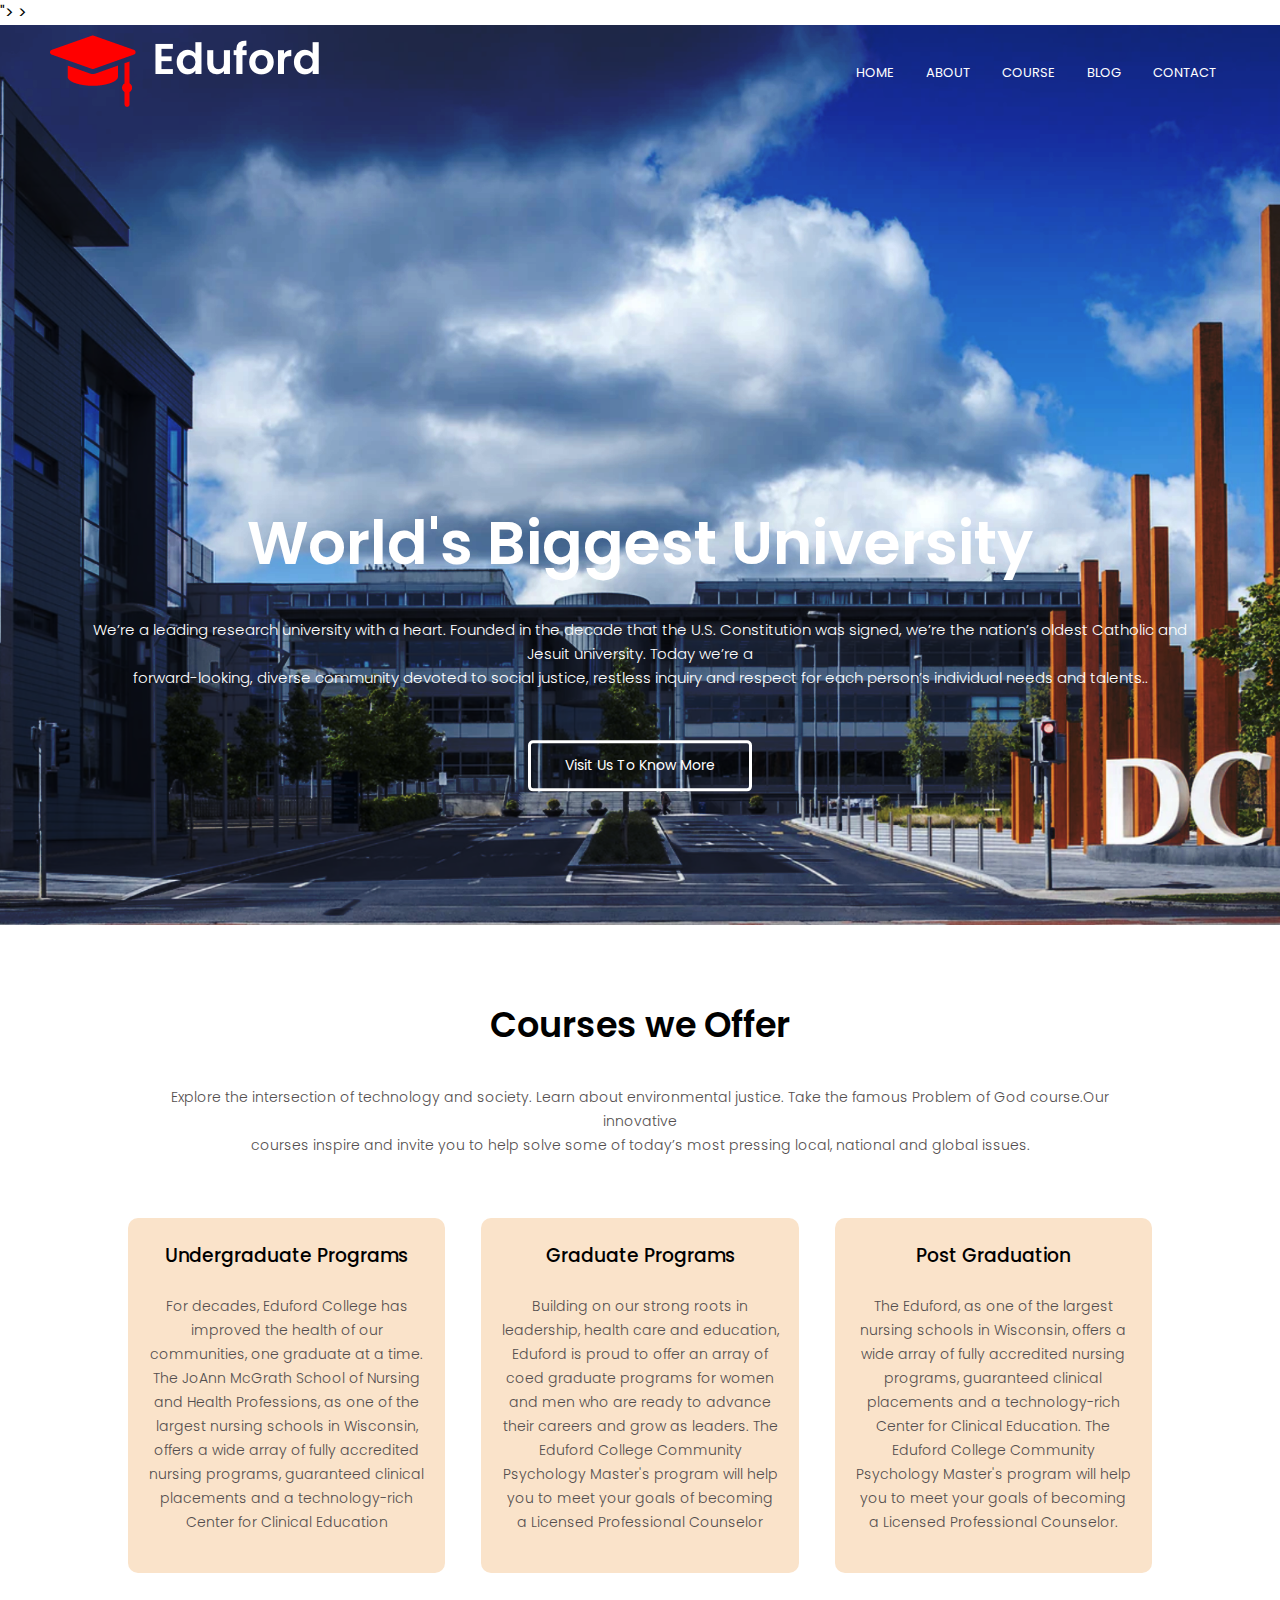
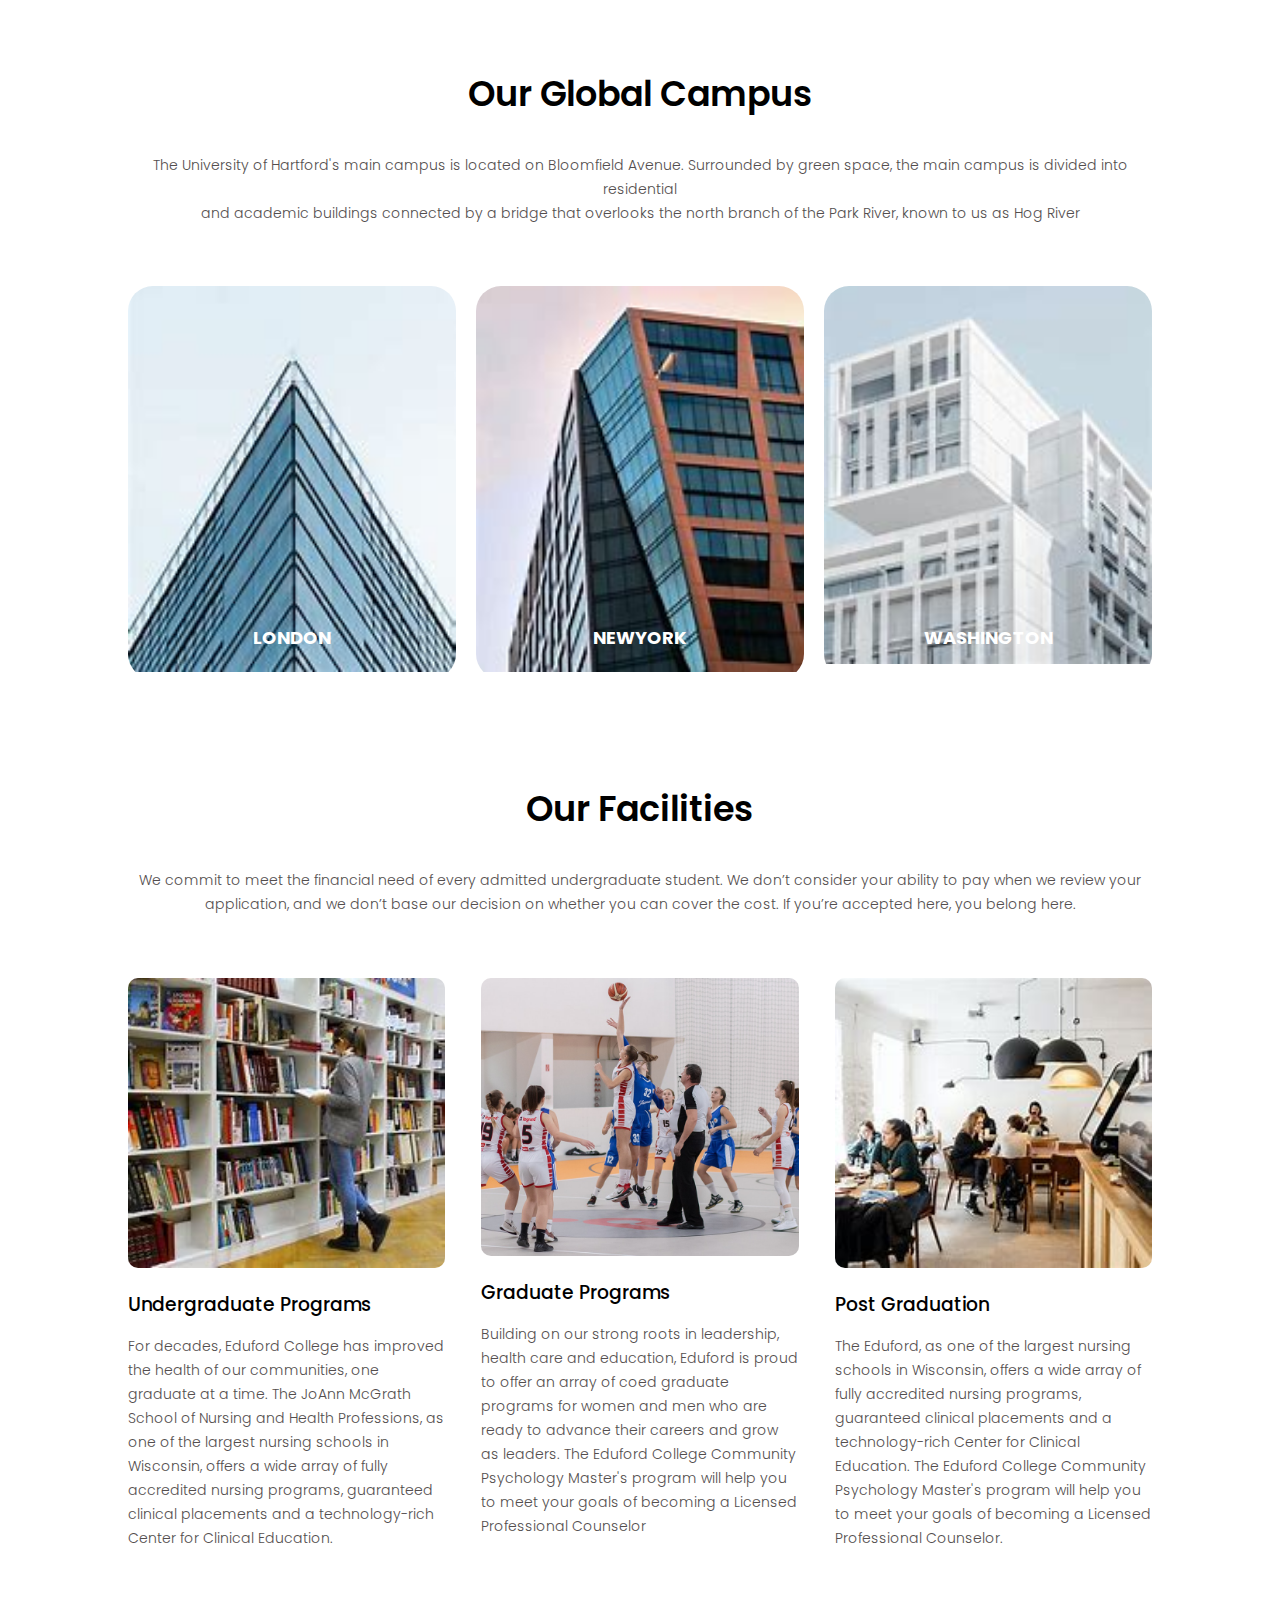
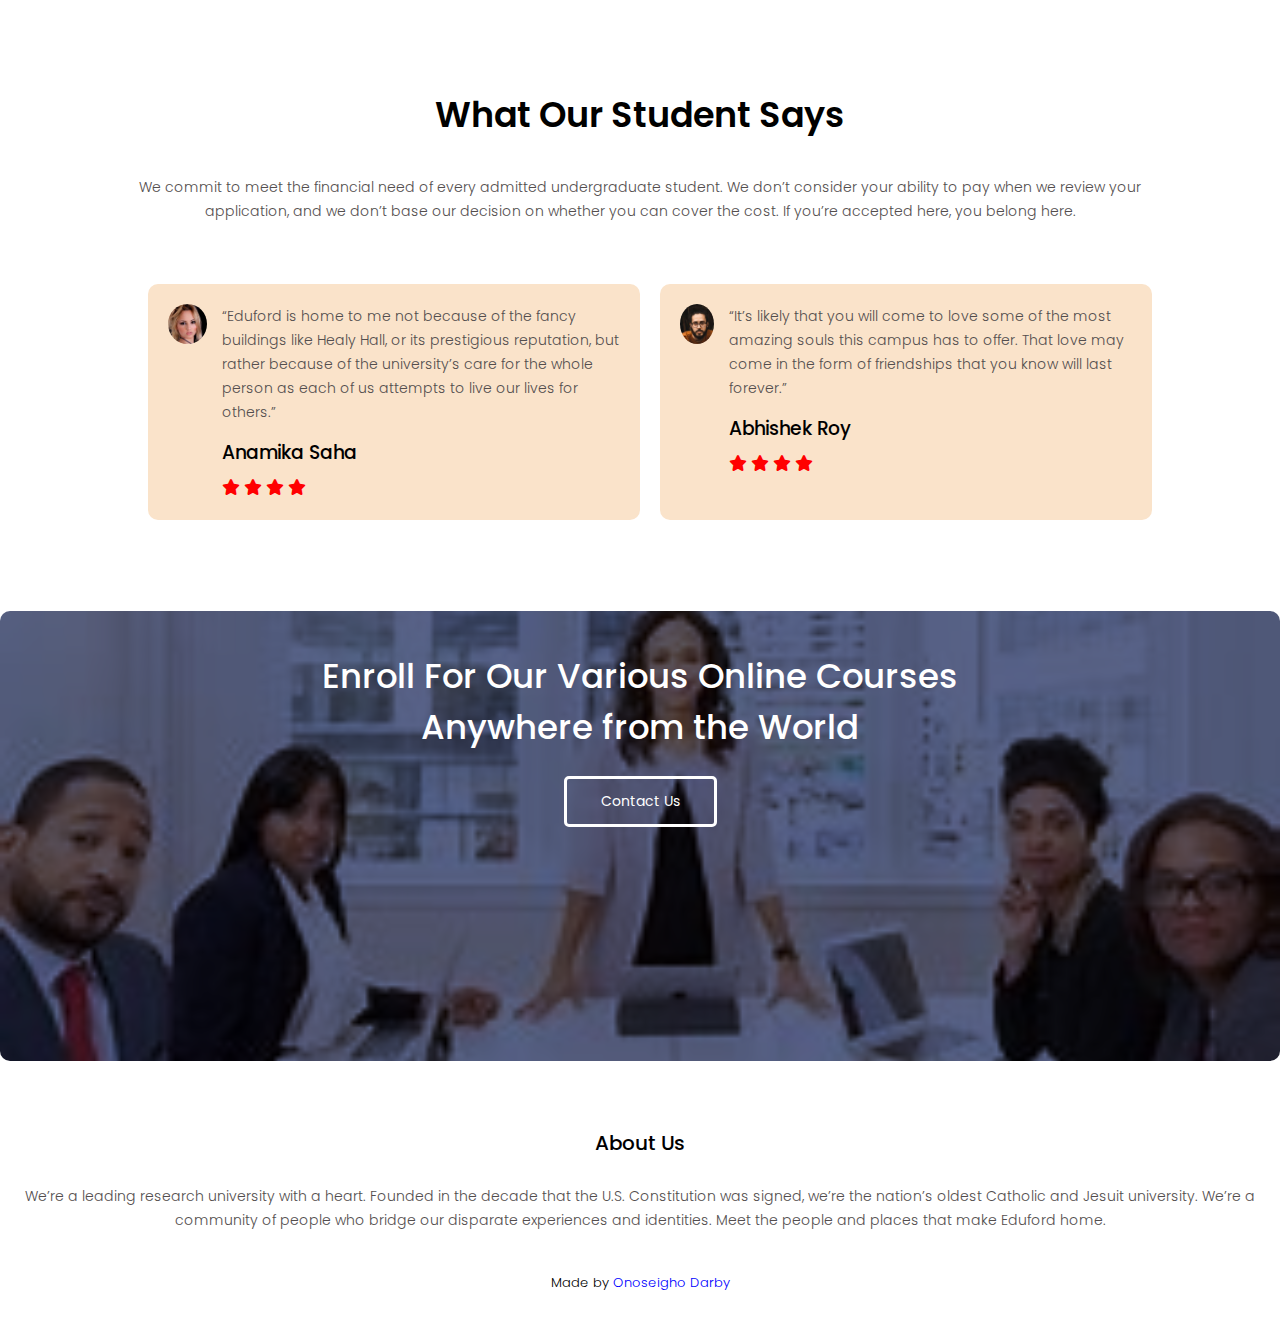
<file: darby.html>
<!DOCTYPE html>
<html>
    <head>
        <meta name="viewport" content="with=device-width, initial-scale=1.0">
       <link rel="stylesheet" href="darby.css">
       <title>university website</title>
       <link rel="preconnect" href="https://fonts.googleapis.com">
       <link rel="preconnect" href="https://fonts.gstatic.com" crossorigin>
       <link href="https://fonts.googleapis.com/css2?family=Poppins:ital,wght@0,200;0,400;0,500;0,600;0,700;0,800;0,900;1,100;1,300;1,400;1,500;1,600;1,700;1,800;1,900&display=swap" rel="stylesheet">">
       <link rel="stylesheet" href="https://cdnjs.cloudflare.com/ajax/libs/font-awesome/6.7.2/css/all.min.css" integrity="sha512-Evv84Mr4kqVGRNSgIGL/F/aIDqQb7xQ2vcrdIwxfjThSH8CSR7PBEakCr51Ck+w+/U6swU2Im1vVX0SVk9ABhg==" crossorigin="anonymous" referrerpolicy="no-referrer" /> >
    </head>
    <body>
        <!--------first section--------->
        <section class="header">
            <nav>
                <a href=""><img src="logo.png"></a>
                <div class="nav-link" id="navlink">
                    <i class="fa fa-times" onclick="hideMenu()"></i>
                    <ul>
                        <LI class="home"><a href="">HOME</a></LI>
                        <LI><a href="">ABOUT</a></LI>
                        <LI><a href="">COURSE</a></LI>
                        <LI><a href="">BLOG</a></LI>
                        <LI><a href="">CONTACT</a></LI>
                    </ul>
                </div>
                <i class="fa fa-bars" onclick="showMenu()"></i>
            </nav>
            <div class="text">
                <h1>World's Biggest University</h1>
                <p>
                We’re a leading research university with a heart. Founded in the decade that the U.S. Constitution was signed, we’re the nation’s oldest Catholic and Jesuit university.
                Today we’re a<br>forward-looking, diverse community devoted to social justice, restless inquiry and respect for each person’s individual needs and talents..
                </p>
                <a class="btn" href="">Visit Us To Know More</a>
            </div>
        </section>
        <!------second section-------->
        <section class="course">
               <h1>
                Courses we Offer
               </h1>
               <p>Explore the intersection of technology and society. Learn about environmental justice. Take the famous Problem of God course.Our innovative<br> courses inspire and invite you to help solve some of today’s most pressing local, national and global issues.
               </p>
               <div class="row">
                <div class="course-col">
                    <h3>
                        Undergraduate Programs 
                    </h3>
                    <P>
                        For decades, Eduford College has improved the health of our communities, one graduate at a time. The JoAnn McGrath School of Nursing and Health Professions, as one of the largest nursing schools in Wisconsin, offers a wide array of fully accredited nursing programs, guaranteed clinical placements and a technology-rich Center for Clinical Education
                    </P>
                </div>
                <div class="course-col">
                    <h3>
                        Graduate Programs 
                    </h3>
                    <P>
                        Building on our strong roots in leadership, health care and education, Eduford is proud to offer an array of coed graduate programs for women and men who are ready to advance their careers and grow as leaders. The Eduford College Community Psychology Master's program will help you to meet your goals of becoming a Licensed Professional Counselor
                </div>
                <div class="course-col">
                    <h3>
                        Post Graduation 
                    </h3>
                    <P>
                        The Eduford, as one of the largest nursing schools in Wisconsin, offers a wide array of fully accredited nursing programs, guaranteed clinical placements and a technology-rich Center for Clinical Education. The Eduford College Community Psychology Master's program will help you to meet your goals of becoming a Licensed Professional Counselor.
                    </P>
                </div>
               </div> 
        </section>
 <!------thrid section-------->
 <section class="campus">
    <h1>Our Global Campus</h1>
    <p>
        The University of Hartford's main campus is located on Bloomfield Avenue. Surrounded by green space, the main campus is divided into residential<br> and academic buildings connected by a bridge that overlooks the north branch of the Park River, known to us as Hog River
    </p>

    <div class="row">
        <div class="campus-col">
            <img src="LONDON.jpeg">
        <div class="layout">
            <h3>
              LONDON  
            </h3>
        </div>
        </div>
        <div class="campus-col">
            <img src="NEWYORK.jpeg">
        <div class="layout">
            <h3>
               NEWYORK 
            </h3>
        </div>
        </div>
        <div class="campus-col">
            <img src="WASHINGTON.jpeg">
        <div class="layout">
            <h3>
               WASHINGTON 
            </h3>
        </div>
        </div>
    </div>
 </section>
 <!------fourth section-------->
 <section class="campus">
    <h1>Our Facilities</h1>
    <p>
        We commit to meet the financial need of every admitted undergraduate student. We don’t consider your ability to pay when we review your application, and we don’t base our decision on whether you can cover the cost. If you’re accepted here, you belong here.  
    </p>
    <div class="row">
        <div class="facilities-col">
            <img src="READ.jpeg">
            <h3>Undergraduate Programs</h3>
            <p>For decades, Eduford College has improved the health of our communities, one graduate at a time. The JoAnn McGrath School of Nursing and Health Professions, as one of the largest nursing schools in Wisconsin, offers a wide array of fully accredited nursing programs, guaranteed clinical placements and a technology-rich Center for Clinical Education.
            </p>
        </div>
        <div class="facilities-col">
            <img src="basketball.png">
            <h3>Graduate Programs</h3>
            <p>
                Building on our strong roots in leadership, health care and education, Eduford is proud to offer an array of coed graduate programs for women and men who are ready to advance their careers and grow as leaders. The Eduford College Community Psychology Master's program will help you to meet your goals of becoming a Licensed Professional Counselor
            </p>
        </div>
        <div class="facilities-col">
            <img src="Library.jpeg">
            <h3>Post Graduation</h3>
            <p>
                The Eduford, as one of the largest nursing schools in Wisconsin, offers a wide array of fully accredited nursing programs, guaranteed clinical placements and a technology-rich Center for Clinical Education. The Eduford College Community Psychology Master's program will help you to meet your goals of becoming a Licensed Professional Counselor.  
            </p>
        </div>
    </div>
 </section>
 <!-------sixth section------>
 <section class="testimonies">
        <h1>What Our Student Says</h1>
        <p>
            We commit to meet the financial need of every admitted undergraduate student. We don’t consider your ability to pay when we review your<br> application, and we don’t base our decision on whether you can cover the cost. If you’re accepted here, you belong here.  
        </p>
        <div class="row">
            <div class="testimonies-col">
                <img src="TESTIMONY 2.jpeg">
                <div>
                    <p>
                        “Eduford is home to me not because of the fancy buildings like Healy Hall, or its prestigious reputation, but rather because of the university’s care for the whole person as each of us attempts to live our lives for others.”
                    </p>
                    <h3>
                        Anamika Saha
                    </h3>
                    <i class="fa fa-star"></i>
                    <i class="fa fa-star"></i>
                    <i class="fa fa-star"></i>
                    <i class="fa fa-star"></i>
                </div>
            </div>
            <div class="testimonies-col">
                <img src="TESTIMONY 1.jpeg">
                <div>
                    <p>
                        “It’s likely that you will come to love some of the most amazing souls this campus has to offer. That love may come in the form of friendships that you know will last forever.”
                    </p>
                    <h3>
                        Abhishek Roy
                    </h3>
                    <i class="fa fa-star"></i>
                    <i class="fa fa-star"></i>
                    <i class="fa fa-star"></i>
                    <i class="fa fa-star"></i>
                </div>
            </div>
        </div>
 </section>


 <!--------seventh section---------->
 <section class="action">
    <h1>Enroll For Our Various Online Courses<br>
        Anywhere from the World
    </h1>
    <a class="btn" href="">Contact Us</a>
 </section>

 <!--------Last section---------->
 <section class="about">
 <h2>About Us</h2>
 <p>We’re a leading research university with a heart. Founded in the decade that the U.S. Constitution was signed, we’re the nation’s oldest Catholic and Jesuit university. We’re a community of people who bridge our disparate experiences and identities. Meet the people and places that make Eduford home.</p>
 <h6>
    Made by <span class="darby">Onoseigho Darby</span>
 </h6>
 </section>

        <!-------javascript for the menu------->
        <script>
            var navlink = document.getElementById("navlink")
            function showMenu(){
                navlink.style.right ="0px"
            }
            function hideMenu(){
                navlink.style.right ="-200px"
            }
        </script>
    </body>
</html>
</file>
<file: darby.css>
body{
    padding: 0;
    margin: 0;
    font-family: "Poppins", serif;
}
.header{
    min-height: 100vh;
    width: 100%;
    background-image:url(back.png);
    background-position: center;
    background-blend-mode:hard-light;
    background-size: cover;
    position: relative;
    background-color: rgba(4,9,30,0.7);

}
nav{
    display: flex;
    padding: 4px 50px;
    justify-content: space-between;
    align-items: center;
}
nav img{
    width: 100%;
}
.nav-link{
    flex: 1;
    text-align:right;
}
.nav-link ul li{
    list-style: none;
    display: inline-block;
    padding: 8px 14px;
    position: relative;
}
.nav-link ul li a{
    color: white;
    text-decoration: none;
    font-size: 13px;
}
.nav-link ul li::after{
    content:"" ;
    height: 1px;
    width: 0%;
    background:rgb(240, 151, 151);
    display: block;
    margin: auto;
    transition: 0.5s;
}

.nav-link ul li:hover::after{
    width: 100%;
}
.text{
    width: 90%;
    position: absolute;
    top: 50%;
    left: 50%;
    transform: translate(-50%,-5%);
    text-align: center;
    color: white;
}
.text h1{
    font-size: 60px;
    margin-bottom: 20px;
}
.text p{
    margin: 10px 0 40px;
    font-size: 15px;
    color: white;
}
.btn{
    display: inline-block;
    text-decoration: none;
    color: white;
    border: 3px solid white;
    padding: 12px 34px;
    border-radius: 5px;
    font-size: 14px;
    background: transparent;
    position: relative;
    cursor: pointer;
}
.btn:hover{
    border: 1px solid red;
    background: red;
    transition: 1s;
}
nav .fa{
    display:none;
}
/* styles for smaller screen*/
@media(max-width:800px){
    .text h1{
        font-size: 30px;
        margin-bottom: 20px;
    }
    .text{
        width: 100%;
        position: absolute;
        top: 40%;
        left: 50%;
        transform: translate(-50%,-5%);
        text-align: center;
        color: white;
    }
    nav img{
        width:45%;
        margin-left: 0px;
        padding-left: 0;
    }
    .nav-link ul li{
        display: block;
    }
    .nav-link{
        position: absolute;
        background:red;
        height: 100vh;
        width: 200px;
        top: 0;
        right:-200px;
        text-align: left;
        z-index: 4;
        transition: 1s;
    }
    nav .fa{
        display: block;
        margin: 2px;
        color: white;
        font-size: 18px;
        cursor: pointer;
    }
    .nav-link ul{
        padding: 30px;
    } 
}
/*-----second section------*/
.course{
    width: 80%;
    margin: auto;
    text-align: center;
    padding-top: 50px;
}
h1{
    font-size: 35px;
    font-weight: 600;
}
p{
    font-size: 15px;
    color: rgb(83, 78, 78);
    font-weight: 300;
    line-height:24px;
    padding: 10px;
}
.row{
    margin-top: 5%;
    display: flex;
    justify-content: space-between;
}
.course-col{
    flex-basis: 31%;
    background: rgb(250, 227, 202);
    border-radius: 10px;
    margin-bottom: 20px;
    padding: 15px 10px;
    box-sizing: border-box;
    transition: 1s;
}
h3{
    text-align: center;
    font-weight: 500;
    margin: 8px 0;
}
.course-col:hover{
    box-shadow: 0 0 20px rgba( 0,0,0, 0.2);
}
@media(max-width:700px){
    .row{
        flex-direction: column;
    }
}
/*-----third section-----*/
.campus{
    width: 80%;
    margin: auto;
    text-align: center;
    padding-top: 50px;
}
p{
    font-size: 14px;
    color: rgb(83, 78, 78);
    font-weight: 300;
    line-height:24px;
    padding: 10px;
}
.campus-col{
    flex-basis: 32%;
    border-radius: 25px;
    margin-bottom: 30px;
    position: relative;
    overflow: hidden;

}
.campus-col img{
    width: 100%;
    object-fit:cover;
}
.layout h3{
    font-size: 18px;
    font-weight: 700;
    color: white;
    width: 100%;
    bottom: 20px;
    left: 50%;
    transform: translateX(-50%);
    position: absolute;
    opacity: 1;
    transition: 0.5s;

}
.layout:hover h3{
    bottom: 50%;
    opacity: 1;
}

.layout{
    background:transparent;
    height: 100%;
    width: 100%;
    position: absolute;
    top: 0;
    left: 0;
    transition: 0.5s;
}
.layout:hover{
    background:rgba(206, 136, 136, 0.7);
    bottom: 50px;


}
/*------- fouth section-------*/
.facilities-col{
    flex-basis: 31%;
    border-radius: 10px;
    margin-bottom: 5%;
    text-align: left;
}
.facilities-col img{
    width: 100%;
    border-radius: 10px;
}
.facilities-col p{
    padding: 0;

}
.facilities-col h3{
    margin-top: 15px;
    margin-bottom: 15px;
    text-align: left;
}
/*------ fifth section------*/
.testimonies{
    width: 80%;
    margin: auto;
    padding-top:50px;
    text-align: center;
}
.testimonies-col{
    flex-basis: 46%;
    border-radius: 10px;
    margin-bottom: 5%;
    text-align: left;
    background: rgb(250, 227, 202);
    padding: 20px;
    cursor: pointer;
    display: flex;
}
.testimonies-col img{
    height: 40px;
    margin-left: 5px;
    margin-right: 30px;
    border-radius: 50%;
}
.testimonies-col h3{
    text-align: left;
}
.testimonies-col p{
    padding: 0;
    margin-top: 0;
}
.testimonies-col .fa{
    color: red;
}
@media(min-width:700px){
    .testimonies-col img{
        margin-left:0px;
        margin-right:15px;
    }
    .testimonies-col{
        flex-basis: 46%;
        border-radius: 10px;
        margin-bottom: 5%;
        margin-left: 20px;
        text-align: left;
        background: rgb(250, 227, 202);
        padding: 20px;
        cursor: pointer;
        display: flex;
    }
}
/*------seventh section-------*/
.action{
    min-height:50vh;
    width: 100%;
    background-image:url(LAST\ IMG.jpeg);
    background-position: center;
    background-blend-mode:soft-light;
    background-size: cover;
    position: relative;
    text-align: center;
    border-radius: 10px;
    background-color: rgba(4,9,30,0.7);

}
.action h1{
    color:white ;
    text-align: center;
    font-size: 34px;
    font-weight: 500;
    padding-top: 40px;
    margin-top: 40px;
}
@media(max-width:700px){
    .action h1{
        font-size: 24px;
        line-height: 60px;
    }
}
.about{ 
    height: auto;
    padding-top: 50px;
    text-align: center;
}
.about h2{
    font-size: 20px;
    font-weight: 500;
    color:black;
    text-align: center;
}
.about p{
    font-size: 14px;
    font-weight: 300;
}
.about h6{
    font-size: 13px;
    font-weight: 300; 
}
.darby{
    color:blue;
}
@media(min-width:800px){
    p{
        font-size: 14px;
    } 
}
</file>
